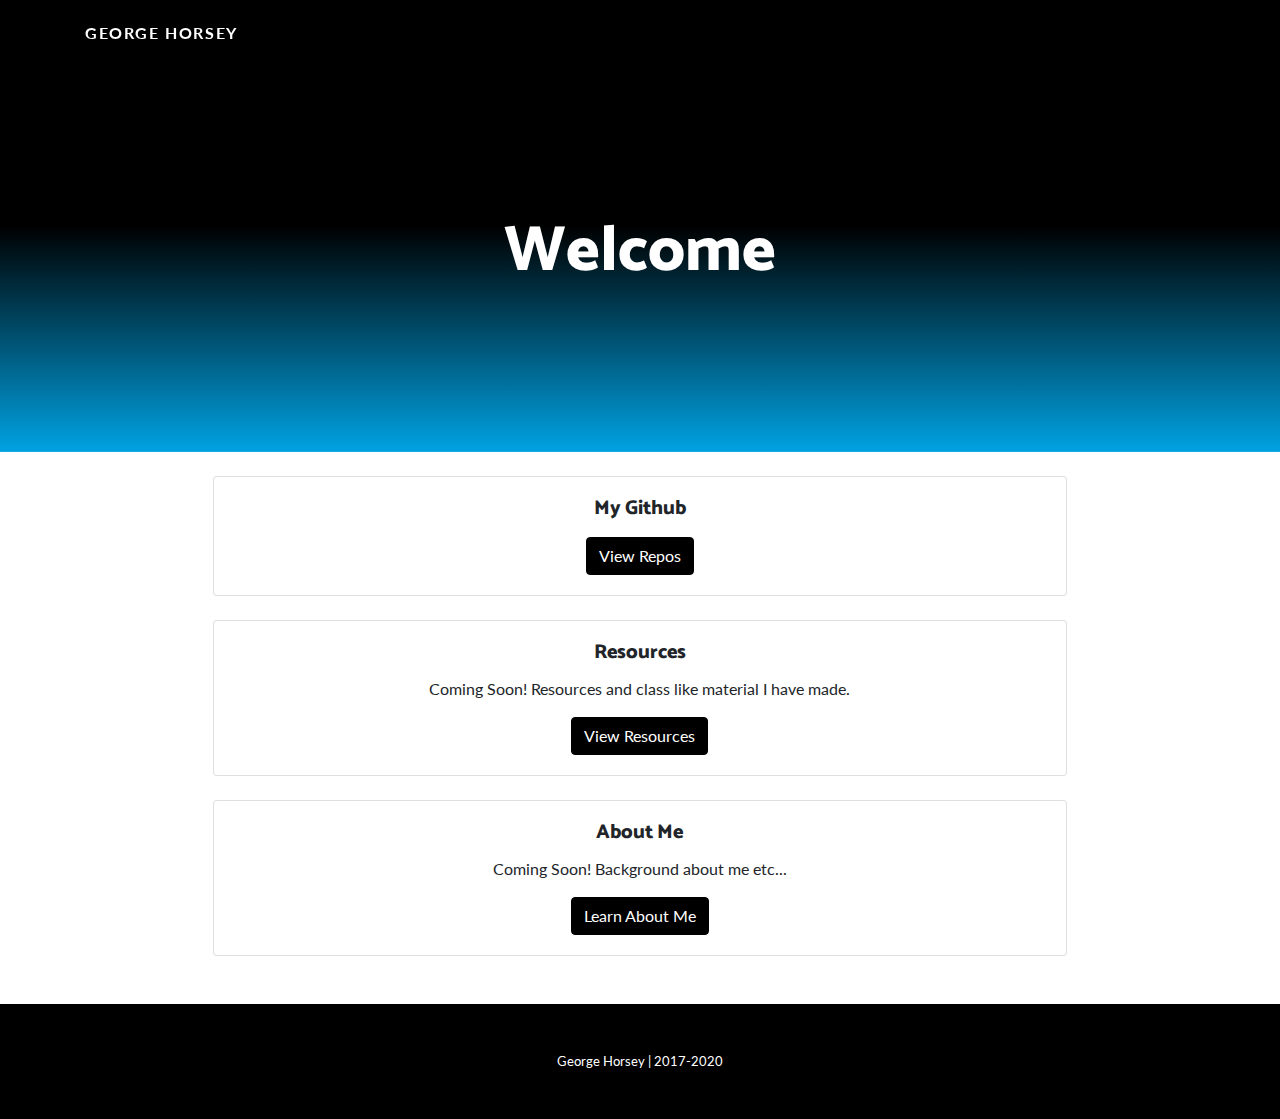
<file: index.html>
<!DOCTYPE html>
<html lang="en">

<head>

  <meta charset="utf-8">
  <meta name="viewport" content="width=device-width, initial-scale=1, shrink-to-fit=no">
  <meta name="description" content="">
  <meta name="author" content="">

  <title>George Horsey</title>

  <!-- Bootstrap core CSS -->
  <link href="vendor/bootstrap/css/bootstrap.min.css" rel="stylesheet">

  <!-- Custom fonts for this template -->
  <link href="https://fonts.googleapis.com/css?family=Catamaran:100,200,300,400,500,600,700,800,900" rel="stylesheet">
  <link href="https://fonts.googleapis.com/css?family=Lato:100,100i,300,300i,400,400i,700,700i,900,900i" rel="stylesheet">

  <!-- Custom styles for this template -->
  <link href="css/one-page-wonder.min.css" rel="stylesheet">

</head>

<body>
  <!-- Navigation -->
  <nav class="navbar navbar-expand-lg navbar-dark navbar-custom fixed-top">
    <div class="container">
      <a class="navbar-brand" href="index.html">George Horsey</a>
    </div>
  </nav>


  <header class="masthead text-center text-white">
    <div class="masthead-content">
      <div class="container">
        <h2 class="masthead-subheading mb-0">Welcome</h2>
      </div>
    </div>
  </header>
  
  <br>
  <section>
    <div class="card text-center col-lg-8 mx-auto">
        <div class="card-body">
          <h5 class="card-title">My Github</h5>
          <p class="card-text"></p>
          <a href="projects.html" class="btn btn-primary">View Repos</a>
        </div>
      </div>
  </section>
  <br>
  <section>
    <div class="card text-center col-lg-8 mx-auto">
        <div class="card-body">
          <h5 class="card-title">Resources</h5>
          <p class="card-text">Coming Soon! Resources and class like material I have made.</p>
          <a href="resources.html" class="btn btn-primary">View Resources</a>
        </div>
      </div>
  </section>
  <br>
  <section>
    <div class="card text-center col-lg-8 mx-auto">
        <div class="card-body">
          <h5 class="card-title">About Me</h5>
          <p class="card-text">Coming Soon! Background about me etc...</p>
          <a href="about.html" class="btn btn-primary">Learn About Me</a>
        </div>
      </div>
  </section>
<br>
<!--Add Google Contact Form-->
<br>

  <!-- Footer -->
  <footer class="py-5 bg-black">
    <div class="container">
      <p class="m-0 text-center text-white small">George Horsey | 2017-2020</p>
    </div>
    <!-- /.container -->
  </footer>

  <!-- Bootstrap core JavaScript -->
  <script src="vendor/jquery/jquery.min.js"></script>
  <script src="vendor/bootstrap/js/bootstrap.bundle.min.js"></script>

</body>

</html>
</file>
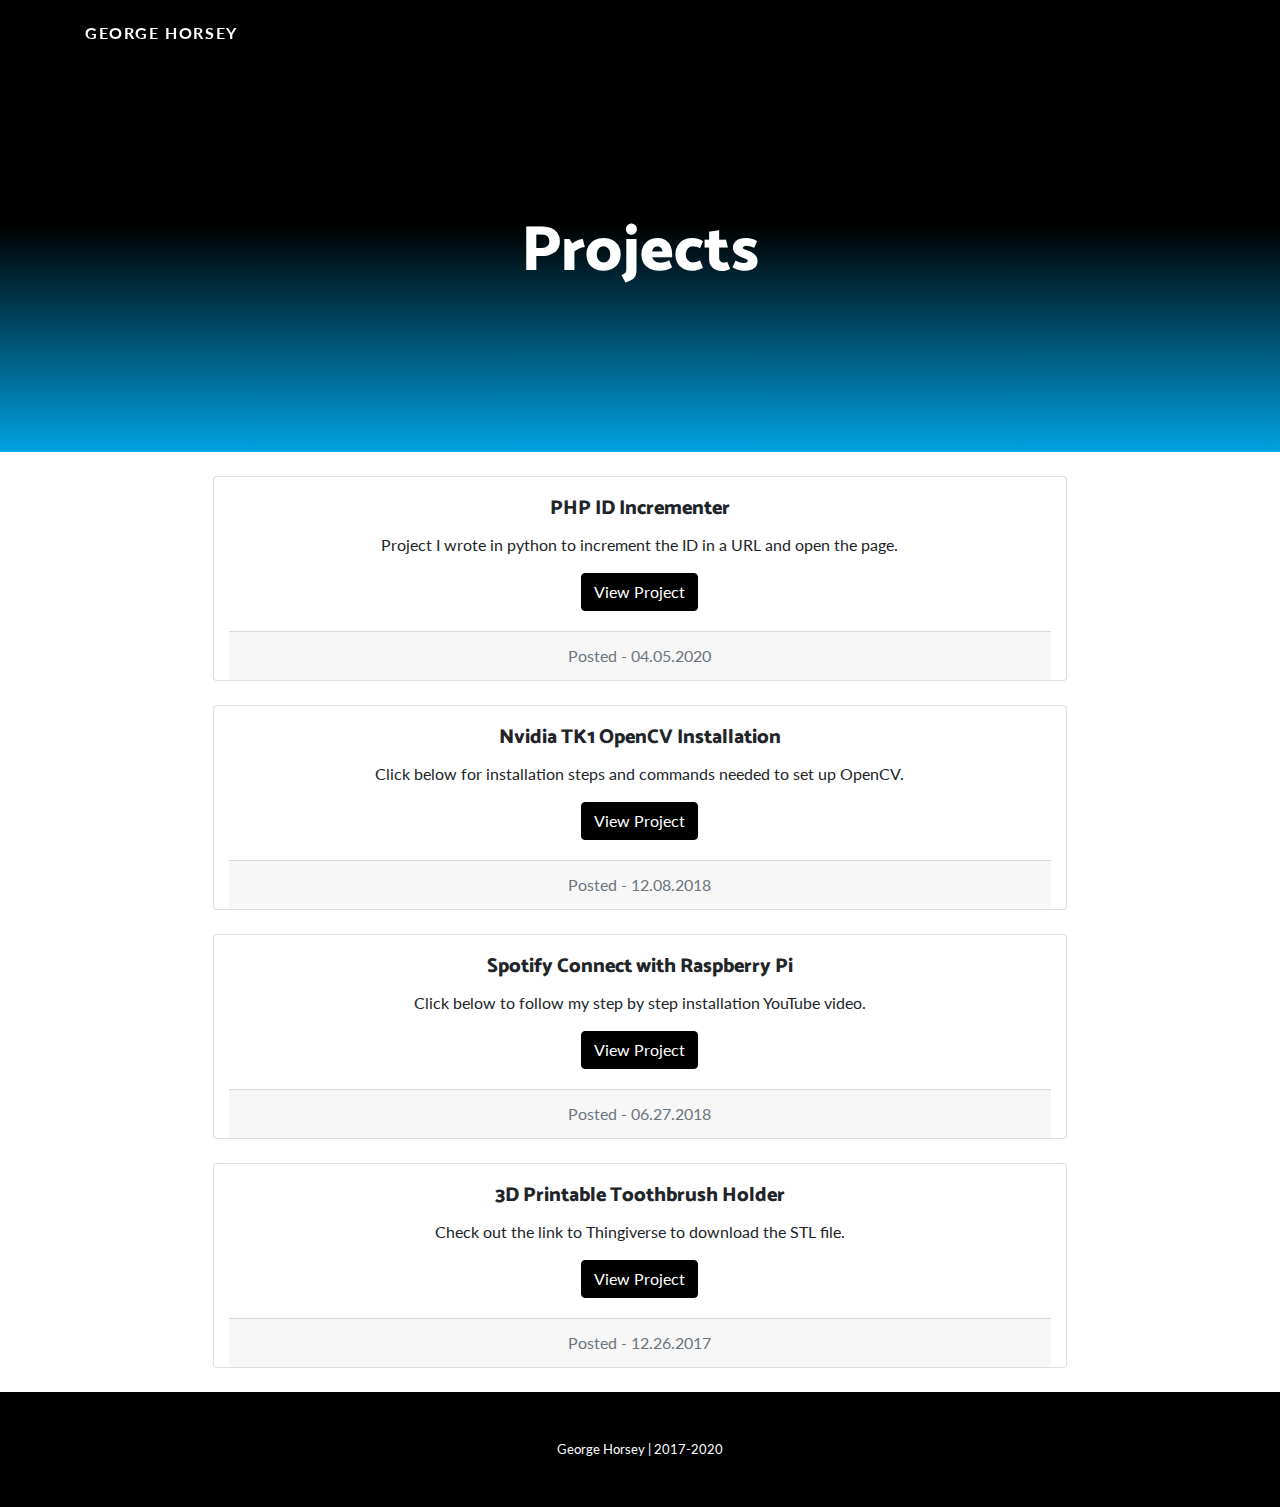
<file: projects.html>
<!DOCTYPE html>
<html lang="en">

<head>

  <meta charset="utf-8">
  <meta name="viewport" content="width=device-width, initial-scale=1, shrink-to-fit=no">
  <meta name="description" content="">
  <meta name="author" content="">

  <title>George Horsey - Projects</title>

  <!-- Bootstrap core CSS -->
  <link href="vendor/bootstrap/css/bootstrap.min.css" rel="stylesheet">

  <!-- Custom fonts for this template -->
  <link href="https://fonts.googleapis.com/css?family=Catamaran:100,200,300,400,500,600,700,800,900" rel="stylesheet">
  <link href="https://fonts.googleapis.com/css?family=Lato:100,100i,300,300i,400,400i,700,700i,900,900i" rel="stylesheet">

  <!-- Custom styles for this template -->
  <link href="css/one-page-wonder.min.css" rel="stylesheet">

</head>

<body>
  <!-- Navigation -->
  <nav class="navbar navbar-expand-lg navbar-dark navbar-custom fixed-top">
    <div class="container">
      <a class="navbar-brand" href="index.html">George Horsey</a>
    </div>
  </nav>


  <header class="masthead text-center text-white">
    <div class="masthead-content">
      <div class="container">
        <h2 class="masthead-subheading mb-0">Projects</h2>
      </div>
    </div>
  </header>
  
  <br>
  <section>
    <div class="card text-center col-lg-8 mx-auto">
        <div class="card-body">
          <h5 class="card-title">PHP ID Incrementer</h5>
          <p class="card-text">Project I wrote in python to increment the ID in a URL and open the page.</p>
          <a href="https://github.com/GeorgeHorsey/PHP-ID-Incrementer" class="btn btn-primary">View Project</a>
        </div>
        <div class="card-footer text-muted">
          Posted - 04.05.2020
        </div>
      </div>
  </section>
  <br>
  <section>
    <div class="card text-center col-lg-8 mx-auto">
        <div class="card-body">
          <h5 class="card-title">Nvidia TK1 OpenCV Installation</h5>
          <p class="card-text">Click below for installation steps and commands needed to set up OpenCV.</p>
          <a href="https://gist.github.com/GeorgeHorsey/aeda018de3bb1c1e39cea1e84619f424" class="btn btn-primary">View Project</a>
        </div>
        <div class="card-footer text-muted">
          Posted - 12.08.2018
        </div>
      </div>
  </section>
  <br>
  <section>
    <div class="card text-center col-lg-8 mx-auto">
        <div class="card-body">
          <h5 class="card-title">Spotify Connect with Raspberry Pi</h5>
          <p class="card-text">Click below to follow my step by step installation YouTube video.</p>
          <a href="https://www.youtube.com/watch?v=LaR0LdLYYv4" class="btn btn-primary">View Project</a>
        </div>
        <div class="card-footer text-muted">
          Posted - 06.27.2018
        </div>
      </div>
  </section>
<br>
  <section>
    <div class="card text-center col-lg-8 mx-auto">
        <div class="card-body">
          <h5 class="card-title">3D Printable Toothbrush Holder</h5>
          <p class="card-text">Check out the link to Thingiverse to download the STL file.</p>
          <a href="https://www.thingiverse.com/thing:2731783" class="btn btn-primary">View Project</a>
        </div>
        <div class="card-footer text-muted">
          Posted - 12.26.2017
        </div>
      </div>
  </section>
<br>

  <!-- Footer -->
  <footer class="py-5 bg-black">
    <div class="container">
      <p class="m-0 text-center text-white small">George Horsey | 2017-2020</p>
    </div>
    <!-- /.container -->
  </footer>

  <!-- Bootstrap core JavaScript -->
  <script src="vendor/jquery/jquery.min.js"></script>
  <script src="vendor/bootstrap/js/bootstrap.bundle.min.js"></script>

</body>

</html>
</file>
<file: css/one-page-wonder.min.css>
/*!
 * Start Bootstrap - One Page Wonder v5.0.7 (https://startbootstrap.com/template-overviews/one-page-wonder)
 * Copyright 2013-2019 Start Bootstrap
 * Licensed under MIT (https://github.com/BlackrockDigital/startbootstrap-one-page-wonder/blob/master/LICENSE)
 */body{font-family:Lato}h1,h2,h3,h4,h5,h6{font-family:Catamaran;font-weight:800!important}.btn-xl{text-transform:uppercase;padding:1.5rem 3rem;font-size:.9rem;font-weight:700;letter-spacing:.1rem}.bg-black{background-color:#000!important}.rounded-pill{border-radius:5rem}.navbar-custom{padding-top:1rem;padding-bottom:1rem;background-color:rgba(0,0,0,.7)}.navbar-custom .navbar-brand{text-transform:uppercase;font-size:1rem;letter-spacing:.1rem;font-weight:700}.navbar-custom .navbar-nav .nav-item .nav-link{text-transform:uppercase;font-size:.8rem;font-weight:700;letter-spacing:.1rem}header.masthead{position:relative;overflow:hidden;padding-top:calc(7rem + 72px);padding-bottom:7rem;background:linear-gradient(0deg,#00a2e2 0,#000000 50%);background-repeat:no-repeat;background-position:center center;background-attachment:scroll;background-size:cover}header.masthead .masthead-content{z-index:1;position:relative}header.masthead .masthead-content .masthead-heading{font-size:4rem}header.masthead .masthead-content .masthead-subheading{font-size:2rem}header.masthead .bg-circle{z-index:0;position:absolute;border-radius:100%;background:linear-gradient(0deg,#00a2e2 0,#000000 100%)}header.masthead .bg-circle-1{height:90rem;width:90rem;bottom:-55rem;left:-55rem}header.masthead .bg-circle-2{height:50rem;width:50rem;top:-25rem;right:-25rem}header.masthead .bg-circle-3{height:20rem;width:20rem;bottom:-10rem;right:5%}header.masthead .bg-circle-4{height:30rem;width:30rem;top:-5rem;right:35%}@media (min-width:992px){header.masthead{padding-top:calc(10rem + 55px);padding-bottom:10rem}header.masthead .masthead-content .masthead-heading{font-size:6rem}header.masthead .masthead-content .masthead-subheading{font-size:4rem}}.bg-primary{background-color:#0037af!important}.btn-primary{background-color:#000000;border-color:#000000}.btn-primary:active,.btn-primary:focus,.btn-primary:hover{background-color:#00a2e2!important;border-color:#000000!important}.btn-primary:focus{box-shadow:0 0 0 .2rem rgba(238,9,121,.5)}.btn-secondary{background-color:#ff6a00;border-color:#ff6a00}.btn-secondary:active,.btn-secondary:focus,.btn-secondary:hover{background-color:#c50!important;border-color:#c50!important}.btn-secondary:focus{box-shadow:0 0 0 .2rem rgba(255,106,0,.5)}
</file>
